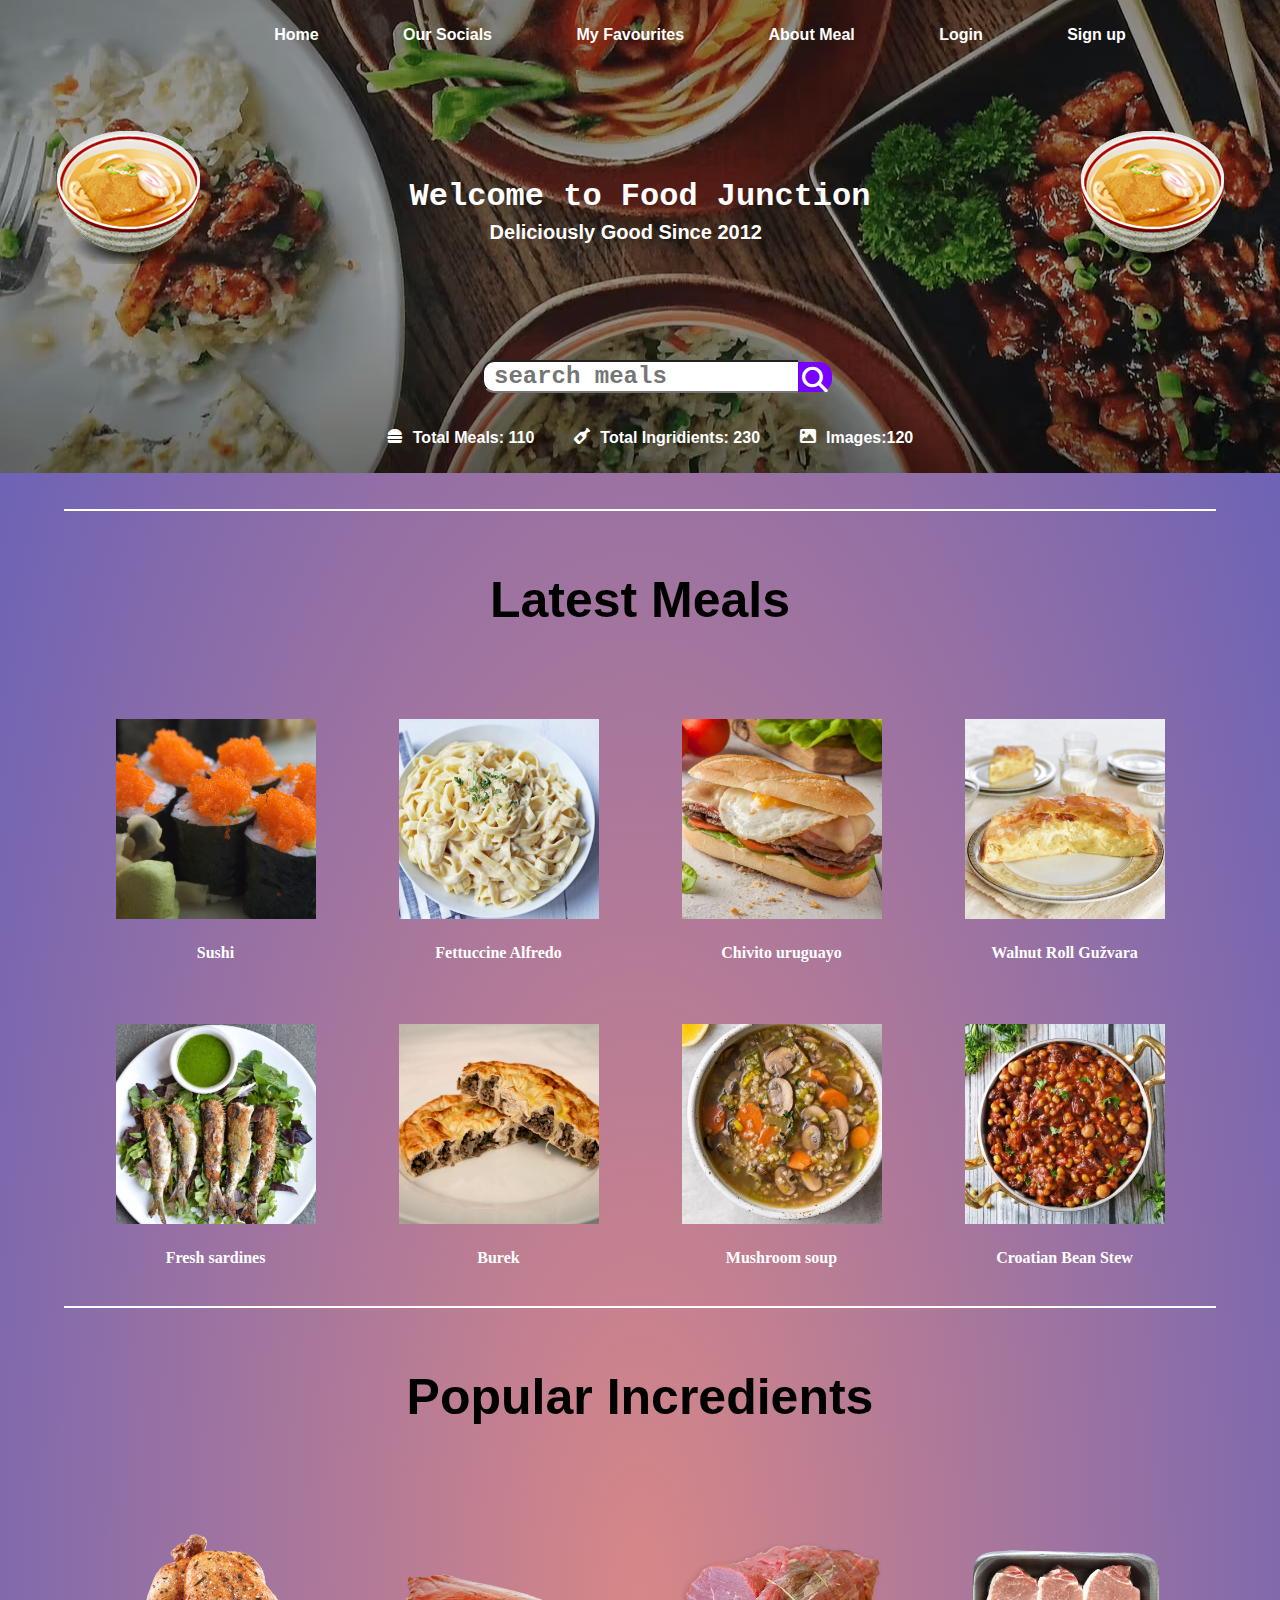
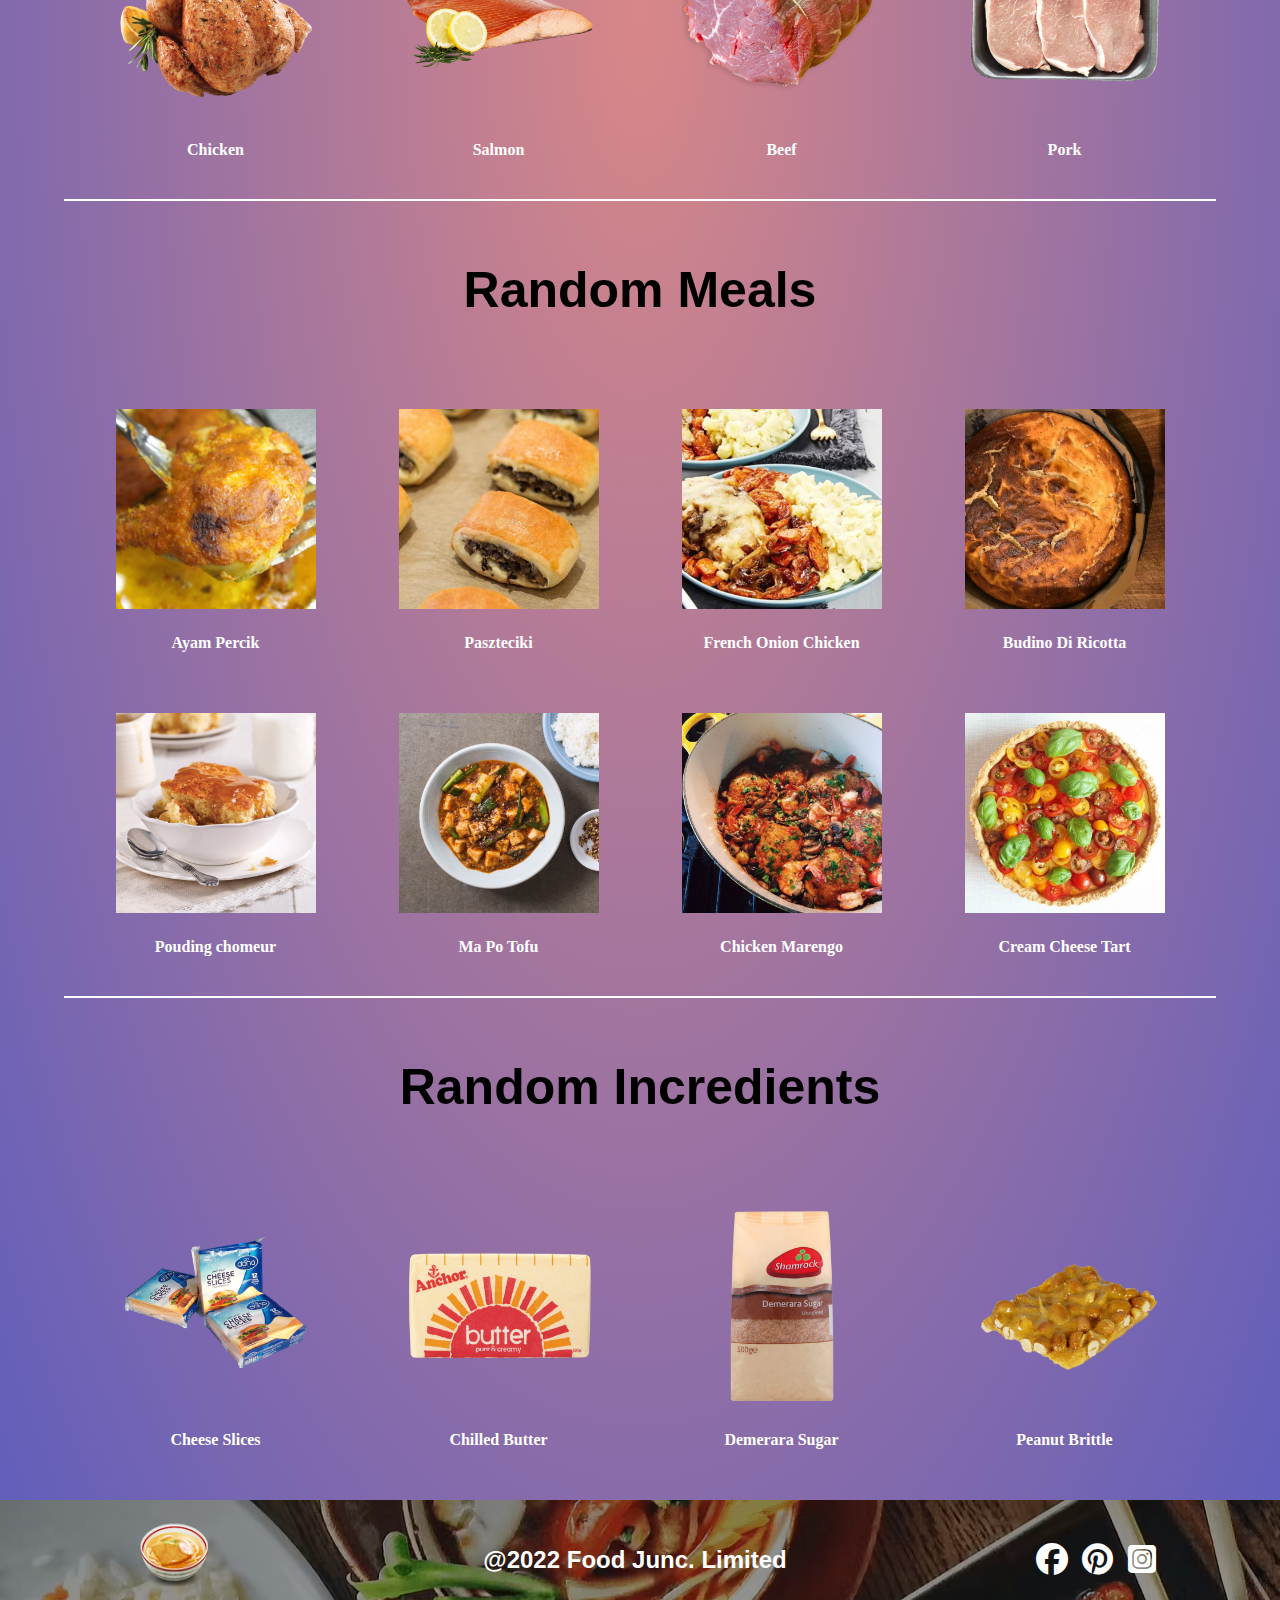
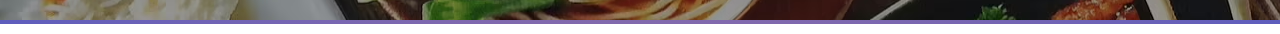
<file: index.html>
<!DOCTYPE html>

<html>
  <head>
    <meta charset="utf-8" />
    <meta
      http-equiv="X-UA-Compatible"
      content="IE=edge"
    />
    <title>Meals</title>
    <meta
      name="description"
      content=""
    />
    <meta
      name="viewport"
      content="width=device-width, initial-scale=1"
    />
    <link
      rel="stylesheet"
      href="https://cdnjs.cloudflare.com/ajax/libs/font-awesome/6.2.0/css/all.min.css"
    />
    <link
      rel="stylesheet"
      href="css/index.css"
    />
  </head>
  <body>
    <!-- main contents  -->

    <div id="heading-food">
      <nav id="navbar">
        <div id="navlist">
          <ul>
            <a href="">Home</a>
            <a href="#footer">Our Socials</a>
            <a
              id="my-Fav-List"
              href="myfavourite.html"
            >
              My Favourites</a
            >
            <a href="mealDetails.html">About Meal</a>
            <a href="">Login</a>
            <a href="">Sign up</a>
          </ul>
        </div>
      </nav>

      <div id="heading-container">
        <div>
          <img
            src="css/meal-icon.png"
            alt=""
          />
        </div>
        <div id="heading">
          <div>
            <h1>Welcome to Food Junction</h1>
            <p id="heading-para">Deliciously Good Since 2012</p>
          </div>
        </div>
        <div>
          <img
            src="css/meal-icon.png"
            alt=""
          />
        </div>
      </div>

      <div id="search-meal">
        <form action="">
          <input
            id="search-input"
            type="text"
            placeholder="search meals"
          />
          <a
            href="searchResult.html"
            type="search"
            id="search-btn"
          >
            <i class="fa-solid fa-magnifying-glass"></i>
          </a>
        </form>
      </div>

      <div id="meal-count-container">
        <div class="meal-info">
          <i class="fa-solid fa-burger"></i>
          <p>Total Meals: 110</p>
        </div>

        <div class="meal-info">
          <i class="fa-solid fa-wine-bottle"></i>
          <p>Total Ingridients: 230</p>
        </div>
        <div class="meal-info">
          <i class="fa-solid fa-image"></i>
          <p>Images:120</p>
        </div>
      </div>
    </div>
    <div id="result-heading"></div>
    <div id="search-results-container"></div>
    <div id="my-favourites-container"></div>
    <section id="page-content-container">
      <!-- visibility area while searching appending to MEAL child -->

      <div id="MEAL">
        <div class="food-container">
          <h3 class="headings">Latest Meals</h3>
          <div class="img-container">
            <div class="Meal-img">
              <a href="">
                <img
                  class="card-img"
                  src="images/Latest meal/1.jpg"
                  alt=""
                />
                <h4>Sushi</h4>
              </a>
            </div>
            <div class="Meal-img">
              <a href="">
                <img
                  class="card-img"
                  src="images/Latest meal/2.jpg"
                  alt=""
                />
                <h4>Fettuccine Alfredo</h4>
              </a>
            </div>
            <div class="Meal-img">
              <a href="">
                <img
                  class="card-img"
                  src="images/Latest meal/3.jpg"
                  alt=""
                />
                <h4>Chivito uruguayo</h4>
              </a>
            </div>
            <div class="Meal-img">
              <a href="">
                <img
                  class="card-img"
                  src="images/Latest meal/4.jpg"
                  alt=""
                />
                <h4>Walnut Roll Gužvara</h4>
              </a>
            </div>
          </div>

          <div class="img-container">
            <div class="Meal-img">
              <a href="">
                <img
                  class="card-img"
                  src="images/Latest meal/5.jpg"
                  alt=""
                />
                <h4>Fresh sardines</h4>
              </a>
            </div>
            <div class="Meal-img">
              <a href="">
                <img
                  class="card-img"
                  src="images/Latest meal/6.jpg"
                  alt=""
                />
                <h4>Burek</h4>
              </a>
            </div>
            <div class="Meal-img">
              <a href="">
                <img
                  class="card-img"
                  src="images/Latest meal/7.jpg"
                  alt=""
                />
                <h4>Mushroom soup</h4>
              </a>
            </div>
            <div class="Meal-img">
              <a href="">
                <img
                  class="card-img"
                  src="images/Latest meal/8.jpg"
                  alt=""
                />
                <h4>Croatian Bean Stew</h4>
              </a>
            </div>
          </div>
        </div>

        <div class="food-container">
          <h3 class="headings">Popular Incredients</h3>
          <div class="img-container">
            <div class="Meal-img">
              <a href="">
                <img
                  class="card-img"
                  src="images/Popular incredients/Chicken.png"
                  alt=""
                />
                <h4>Chicken</h4>
              </a>
            </div>
            <div class="Meal-img">
              <a href="">
                <img
                  class="card-img"
                  src="images/Popular incredients/Salmon.png"
                  alt=""
                />
                <h4>Salmon</h4>
              </a>
            </div>
            <div class="Meal-img">
              <a href="">
                <img
                  class="card-img"
                  src="images/Popular incredients/Beef.png"
                  alt=""
                />
                <h4>Beef</h4>
              </a>
            </div>
            <div class="Meal-img">
              <a href="">
                <img
                  class="card-img"
                  src="images/Popular incredients/Pork.png"
                  alt=""
                />
                <h4>Pork</h4>
              </a>
            </div>
          </div>
        </div>

        <div class="food-container">
          <h3 class="headings">Random Meals</h3>
          <div class="img-container">
            <div class="Meal-img">
              <a href="">
                <img
                  class="card-img"
                  src="images/Random Meals/1.jpg"
                  alt=""
                />
                <h4>Ayam Percik</h4>
              </a>
            </div>
            <div class="Meal-img">
              <a href="">
                <img
                  class="card-img"
                  src="images/Random Meals/2.jpg"
                  alt=""
                />
                <h4>Paszteciki</h4>
              </a>
            </div>
            <div class="Meal-img">
              <a href="">
                <img
                  class="card-img"
                  src="images/Random Meals/3.jpg"
                  alt=""
                />
                <h4>French Onion Chicken</h4>
              </a>
            </div>
            <div class="Meal-img">
              <a href="">
                <img
                  class="card-img"
                  src="images/Random Meals/4.jpg"
                  alt=""
                />
                <h4>Budino Di Ricotta</h4>
              </a>
            </div>
          </div>

          <div class="img-container">
            <div class="Meal-img">
              <a href="">
                <img
                  class="card-img"
                  src="images/Random Meals/5.jpg"
                  alt=""
                />
                <h4>Pouding chomeur</h4>
              </a>
            </div>
            <div class="Meal-img">
              <a href="">
                <img
                  class="card-img"
                  src="images/Random Meals/6.jpg"
                  alt=""
                />
                <h4>Ma Po Tofu</h4>
              </a>
            </div>
            <div class="Meal-img">
              <a href="">
                <img
                  class="card-img"
                  src="images/Random Meals/7.jpg"
                  alt=""
                />
                <h4>Chicken Marengo</h4>
              </a>
            </div>
            <div class="Meal-img">
              <a href="">
                <img
                  class="card-img"
                  src="images/Random Meals/8.jpg"
                  alt=""
                />
                <h4>Cream Cheese Tart</h4>
              </a>
            </div>
          </div>
        </div>

        <div class="food-container">
          <h3 class="headings">Random Incredients</h3>
          <div class="img-container">
            <div class="Meal-img">
              <a href="">
                <img
                  class="card-img"
                  src="images/Random incredients/Cheese Slices.png"
                  alt=""
                />
                <h4>Cheese Slices</h4>
              </a>
            </div>
            <div class="Meal-img">
              <a href="">
                <img
                  class="card-img"
                  src="images/Random incredients/Chilled Butter.png"
                  alt=""
                />
                <h4>Chilled Butter</h4>
              </a>
            </div>
            <div class="Meal-img">
              <a href="">
                <img
                  class="card-img"
                  src="images/Random incredients/Demerara Sugar.png"
                  alt=""
                />
                <h4>Demerara Sugar</h4>
              </a>
            </div>
            <div class="Meal-img">
              <a href="">
                <img
                  class="card-img"
                  src="images/Random incredients/Peanut Brittle.png"
                  alt=""
                />
                <h4>Peanut Brittle</h4>
              </a>
            </div>
          </div>
        </div>
      </div>
    </section>
    <!-- footer  -->
    <footer id="footer">
      <div class="footer-img">
        <img
          src="css/meal-icon.png"
          alt=""
        />
      </div>
      <div style="font-size: 1.5rem">@2022 Food Junc. Limited</div>
      <div id="footer-social">
        <div>
          <a
            id="fb"
            href=""
          >
            <i class="fa-brands fa-facebook"></i>
          </a>
        </div>
        <div>
          <a
            id="pintrest"
            href=""
          >
            <i class="fa-brands fa-pinterest"></i>
          </a>
        </div>
        <div>
          <a
            id="instagram"
            href=""
          >
            <i class="fa-brands fa-square-instagram"></i>
          </a>
        </div>
      </div>
    </footer>
    <script
      src="/JS/index.js"
      async
      defer
    ></script>
  </body>
</html>
</file>
<file: css/index.css>
body{
    font-weight: 600;
    font-family: sans-serif;
    background-image: radial-gradient(rgb(216, 135, 135),rgb(93, 93, 189));
    margin: 0;
}
::-webkit-scrollbar {
    display: none;
}
/* NAVBAR */
.bg{
    background-image: url('background\ meal.avif');
}

#navbar{
    display: flex;
    justify-content: space-around;
    margin-top: -10px;
}
#logo {
    display: flex;
}
#logo img {
    margin-top: -20px;
    width: 120px;
}
#navlist{
    display: flex;
    padding: 20px;
}
#navlist a {
    text-decoration: none;
    color: white;
    font-size: 1rem;
    margin-left: 80px;
    transition: all .2s ease-in-out;
}
#navlist a:hover{
    background-color: rgb(255, 255, 255);
    color: black;
    font-size: 20px;
}

#navform{
    padding: 18px;
}
#navsearch{
    margin-left: -10px;
}

/* headin food  */
#heading-food{
    background-image: url('background meal.avif');
    color: white;
}

/* heading container  */
#search-input{
    font-size: 1.5rem;
    font-weight: 900;
    outline: none;
    padding-left: 10px;
    border-right: none;
    border-radius: 0.8rem 0px 0px 0.8rem;
    font-family: 'Courier New', Courier, monospace;
}

#search-btn{
    border: none;
    position: absolute;
    border-left:0px ;
    font-size: 1.6rem;
    margin-top: 1.8px;
    background-color: rgb(119, 0, 255);
    height: 22px;
    padding: 4px;
    color: rgb(255, 255, 255);
    border-left: none;
    border-radius: 0px 0.8rem 0.8rem 0px;
}

#heading-container{
    display: flex;
    justify-content: space-between;
}
#heading{
    display: flex;
    justify-content: center;
    align-items: center;
    font-family: 'Courier New', Courier, monospace;
    padding: 25px;
    
}
#heading-para{
    font-size: 20px;
    font-weight: 900;
    font-family: 'Segoe UI', Tahoma, Geneva, Verdana, sans-serif;
    padding-left: 80px;
    margin-top: -15px;
    
}


/* meal search  */

.handle{
    display: flex;
    flex-direction: column;
    justify-content: space-between;
    height: 100vh;
}

.food-container{
border-top: 2px solid white;
width: 90%;
margin-left: 5%;
margin-top: 8px;
}

#search-meal{
    display: flex;
    justify-content: center;
    align-items: center;
    margin-top: 10px;
    padding: 10px;
}

#meal-count-container{
    display: flex;
    justify-content: center;
    align-items: center;
}
.meal-info{
    display: flex;
    padding: 10px;
    margin-left: 10px;
}
.meal-info i{
    margin-top: 5px;
    padding: 10px;
}

/* latest meal  */
h4{
    display: flex;
    align-items: center;
    font-weight: 900;
    color: white;
    font-family: serif;
    justify-content: center;
}

.headings{
    display: flex;
    justify-content: center;
    padding: 10px;
    font-weight: 900;
    font-size: 50px;
}
.img-container{
    display: flex;
    justify-content: space-around;
    padding: 10px;
}

.card-img{
    width: 200px;
}
 a{
    text-decoration: none;
}
.Meal-img :hover{
    transform: scale(1.1);
    border-radius: 0.8rem;
}
.Meal-img{
    width: 200px;
    margin-top: 20px;
}



/* footer  */
footer{
    /* position: absolute; */
    display: flex;
    justify-content: space-around;
    align-items: center;
    background-image: url('background meal.avif');
    color: white;
    bottom: 0%;
    margin-left: -10px;
    margin-top: 20px;
}
.footer-img{
    height: 120px; 
    width: 120px;
}

.footer-img img{
    height: 120px;
    width: 120px;
}
#footer-social{
    font-size: 2rem;
    display: flex;
    align-items: center;
    justify-content: space-between;
    height: 120px;
        width: 120px;
}
#footer-social a{
    text-decoration: none;
    color: white;
}
#footer-social a:hover{
   font-size: 2.3rem;
}
#fb:hover {
 color: rgb(81, 81, 184);
}
#pintrest:hover {
    color: rgb(218, 42, 42);
}
#instagram:hover{
    background-image: linear-gradient(red,blue);
    color: lightblue
}


/* search result  */


#search-results-container{
    display: flex;
    flex-wrap: wrap;
    width: 80%;
    margin-top: 8px;
    margin-left: 10%;
    margin-right: 20%;
    justify-content: space-between;
}

/* //my fav search result */ 


#my-favourites-container {
    padding: 10px;
    display: flex;
    flex-wrap: wrap;
}
.gap{
    margin-left: 10px;
}
.result-like-btn {
    background-color: rgba(214, 59, 59, 0.589);
    color: white;
    font-weight: 900;
    padding: 5px;
    border-radius: 0.8rem;
    border: 2px solid black;
    margin-top: -5px;
    cursor: pointer;
    width: 60px;
    display: flex;
    justify-content: center;
}

.result-unlike-btn{
    background-color: rgba(214, 59, 59, 0.589);
        color: white;
        font-weight: 900;
        padding: 5px;
        border-radius: 0.8rem;
        border: 2px solid black;
        margin-top: 15px;
        cursor: pointer;
        width: 60px;
        display: flex;
        justify-content: center;
}
</file>
